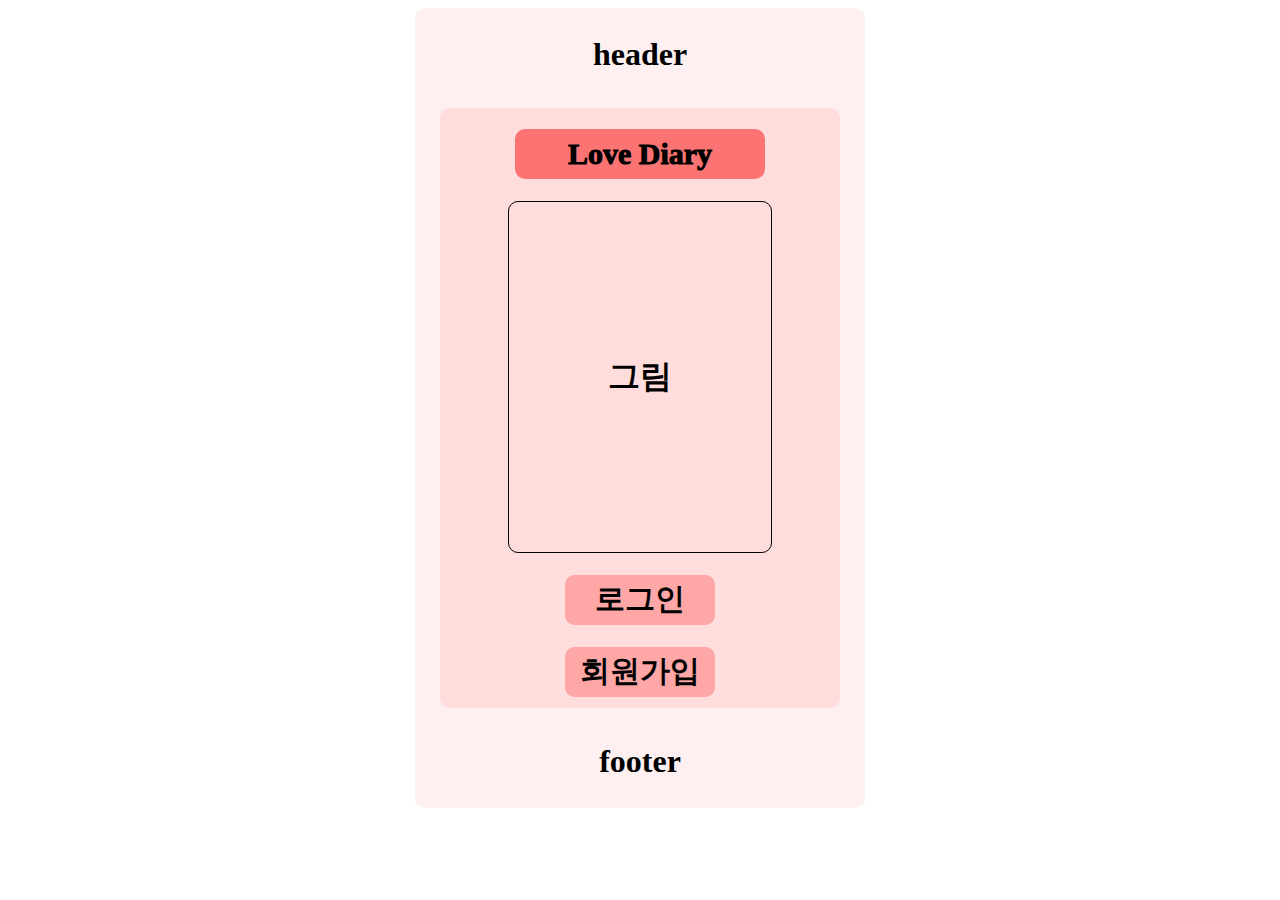
<file: example-sju/coupleDiaryTest/html/index.html>
<!DOCTYPE html>
<html lang="en">
<head>
  <meta charset="UTF-8">
  <meta name="viewport" content="width=device-width, initial-scale=1.0">
  <title>Document</title>
  <link rel="stylesheet" href="../css/index.css">
</head>
<body id="container">
  <div id="wrap">
    <header>
      <h1>header</h1>
    </header>
    <section id="section">
      <div id="indexTitle">
        Love Diary
      </div>
      <div id="indexPic">
        <h1>그림</h1>
      </div>
      <div id="indexLogin">
        <button id="indexLoginBtn">
          로그인
        </button>
      </div>
      <div id="indexJoin">
        <button id="indexJoinBtn">
          회원가입
        </button>
      </div>
    </section>
    <footer>
      <h1>footer</h1>
    </footer>
  </div>
</body>
</html>
</file>
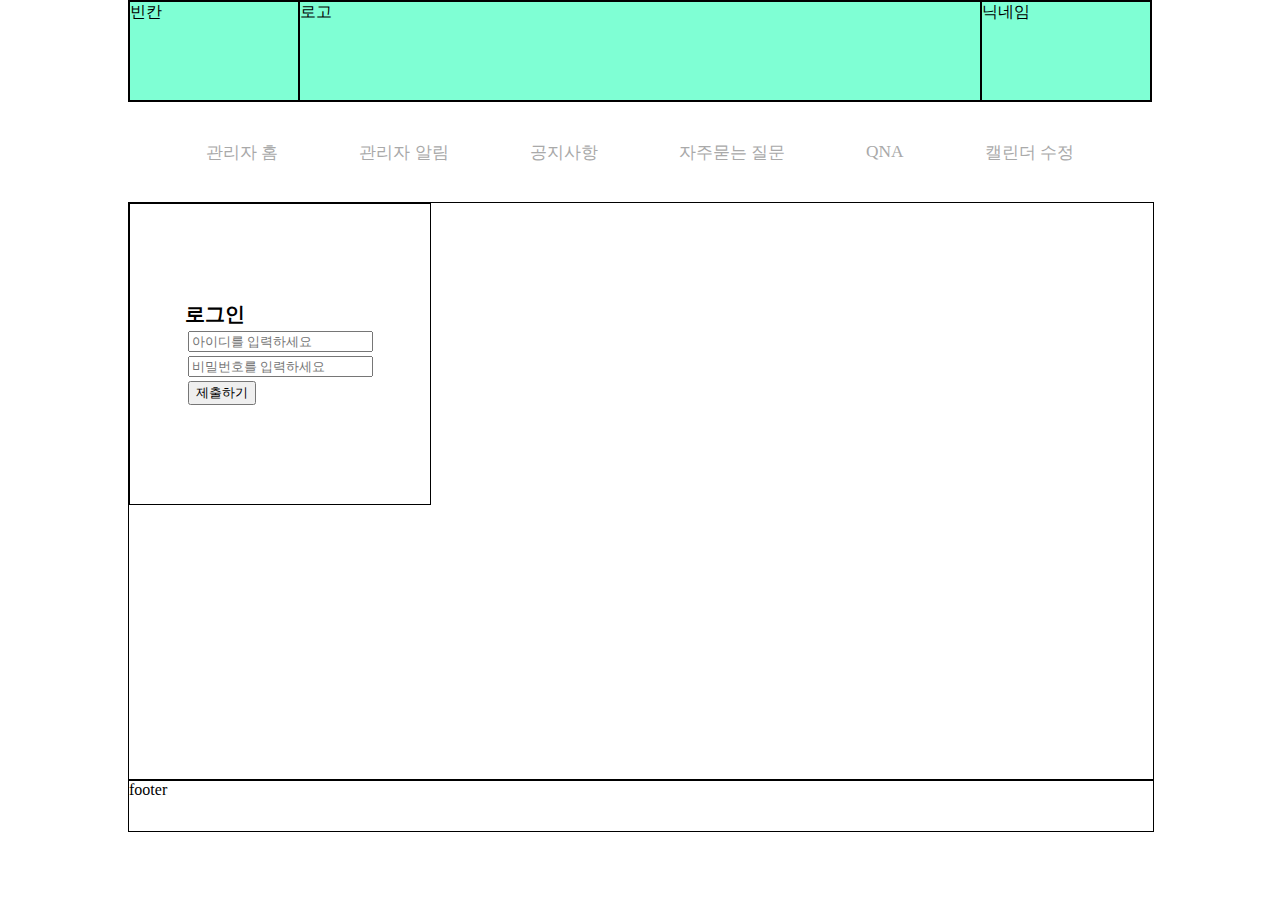
<file: example-sju/coupleDiaryTest/html/adminFAQ.html>
<!DOCTYPE html>
<html lang="en">

<head>
    <meta charset="UTF-8">
    <meta name="viewport" content="width=device-width, initial-scale=1.0">
    <link rel="stylesheet" href="../css/admimPage.css">
    <title>Document</title>
</head>

<body id="container">
    <div id="warp">
        <header id="header">
            <div>
                빈칸
            </div>
            <div>
                로고
            </div>
            <div>
                닉네임
            </div>
        </header>
        <nav>
            <div id="adminPage" class="nav">
                <a href="./adminPage.html">관리자 홈</a>
            </div>
            <div id="adminInfo" class="nav">
                <a href="./adminInfo.html">관리자 알림</a>
            </div>
            <div id="adminNotice" class="nav">
                <a href="./adminNotice.html">공지사항</a>
            </div>
            <div id="adminFAQ" class="nav">
                <a href="./adminFAQ.html">자주묻는 질문</a>
            </div>
            <div id="adminQNA" class="nav">
                <a href="./adminQNA.html">QNA</a>
            </div>
            <div id="editCalender" class="nav">
                <a href="./calender.html">캘린더 수정</a>
            </div>
        </nav>
        <section id="main">
            <div id="loginDiv">
                <form action="">
                    <table>
                        <span id="loginSpan">로그인</span>
                        <tr>
                            <td>
                                <input type="text" placeholder="아이디를 입력하세요">
                            </td>
                        </tr>
                        <tr>
                            <td>
                                <input type="password" placeholder="비밀번호를 입력하세요">
                            </td>
                        </tr>
                        <tr>
                            <td>
                                <input type="submit" value="제출하기">
                            </td>
                        </tr>
                    </table>
                </form>
            </div>
        </section>
        <footer id="footer">
            footer
        </footer>
    </div>
</body>

</html>
</file>
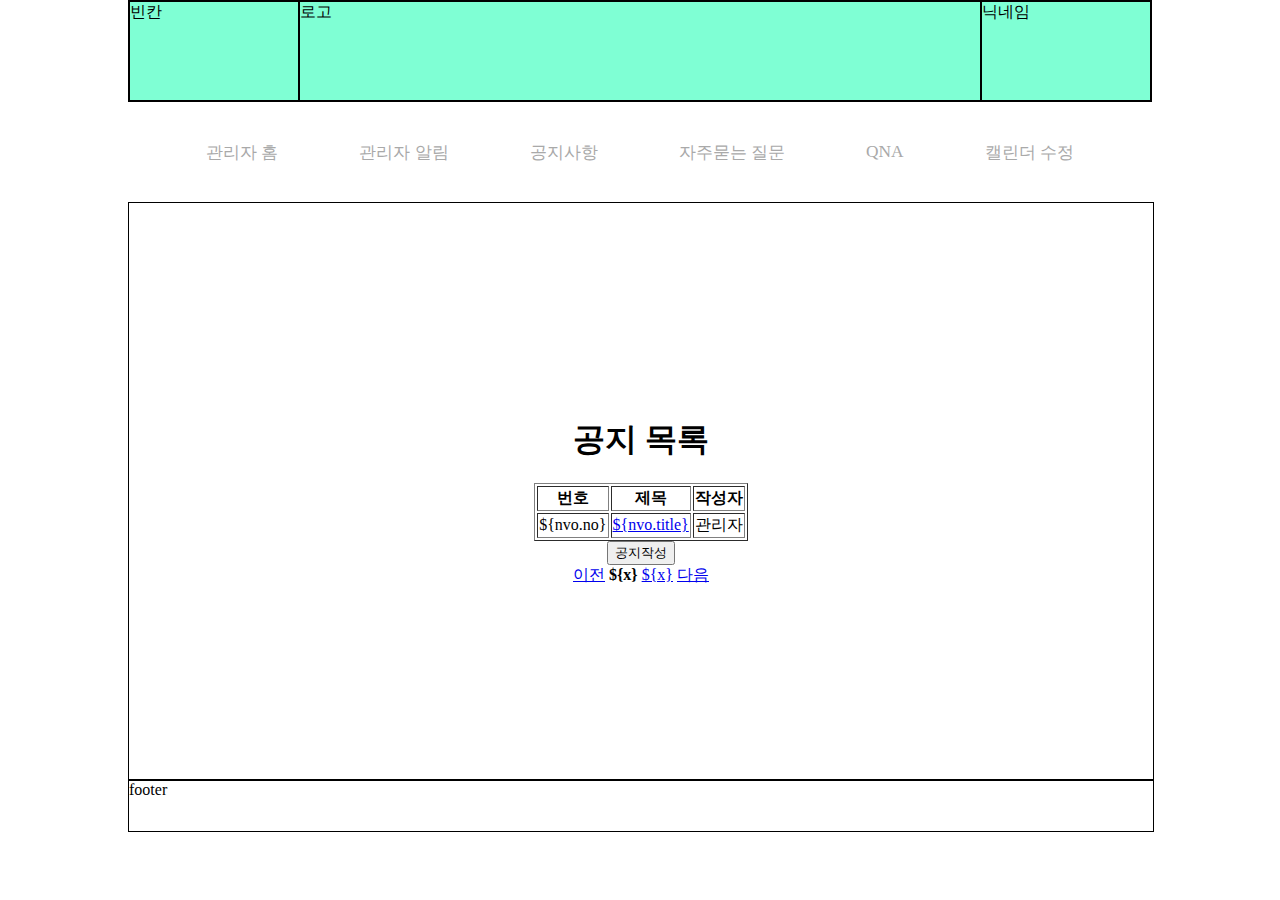
<file: example-sju/coupleDiaryTest/html/adminNotice.html>
<!DOCTYPE html>
<html lang="en">

<head>
    <meta charset="UTF-8">
    <meta name="viewport" content="width=device-width, initial-scale=1.0">
    <link rel="stylesheet" href="../css/admimPage.css">
    <title>Document</title>
</head>

<body id="container">
    <div id="warp">
        <header id="header">
            <div>
                빈칸
            </div>
            <div>
                로고
            </div>
            <div>
                닉네임
            </div>
        </header>
        <nav>
            <div id="adminPage" class="nav">
                <a href="./adminPage.html">관리자 홈</a>
            </div>
            <div id="adminInfo" class="nav">
                <a href="./adminInfo.html">관리자 알림</a>
            </div>
            <div id="adminNotice" class="nav">
                <a href="./adminNotice.html">공지사항</a>
            </div>
            <div id="adminFAQ" class="nav">
                <a href="./adminFAQ.html">자주묻는 질문</a>
            </div>
            <div id="adminQNA" class="nav">
                <a href="./adminQNA.html">QNA</a>
            </div>
            <div id="editCalender" class="nav">
                <a href="./calender.html">캘린더 수정</a>
            </div>
        </nav>
        <section id="mainLoginDiv">
			<div id="noticeBoard">
				<h1>공지 목록</h1>
				<table id="noticeBoardTable" border="1">
					<thead>
						<tr>
							<th>번호</th>
							<th>제목</th>
							<th>작성자</th>
						</tr>
					</thead>
					<tbody>
						<c:forEach items="${voList}" var="nvo">
							<tr>
								<td>${nvo.no}</td>
								<td><a
									href="/LoveDiary/notice?no=${nvo.no}&writerNo=${nvo.writerNo}">${nvo.title}</a>
								</td>
								<td><c:if test="${nvo.writerNo == 1}">관리자</c:if></td>
							</tr>
						</c:forEach>
					</tbody>
				</table>

				<c:if test="${not empty sessionScope.loginAdminVo}">
					<div>
						<button onclick="location.href='./adminNoticeInsert.html'">공지작성</button>
					</div>
				</c:if>

				<div id="page-area">
					<c:if test="${pvo.currentPage > 1}">
						<a href="/LoveDiary/notice/noticeList?pno=${pvo.currentPage-1}">이전</a>
					</c:if>
					<c:forEach begin="${pvo.startPage}" end="${pvo.endPage}" var="x">
						<c:choose>
							<c:when test="${pvo.currentPage == x}">
								<strong>${x}</strong>
							</c:when>
							<c:otherwise>
								<a href="/LoveDiary/notice/noticeList?pno=${x}">${x}</a>
							</c:otherwise>
						</c:choose>
					</c:forEach>
					<c:if test="${pvo.currentPage < pvo.maxPage}">
						<a href="/LoveDiary/notice/noticeList?pno=${pvo.currentPage+1}">다음</a>
					</c:if>
				</div>
			</div>

		</section>
        <footer id="footer">
            footer
        </footer>
    </div>
</body>

</html>
</file>
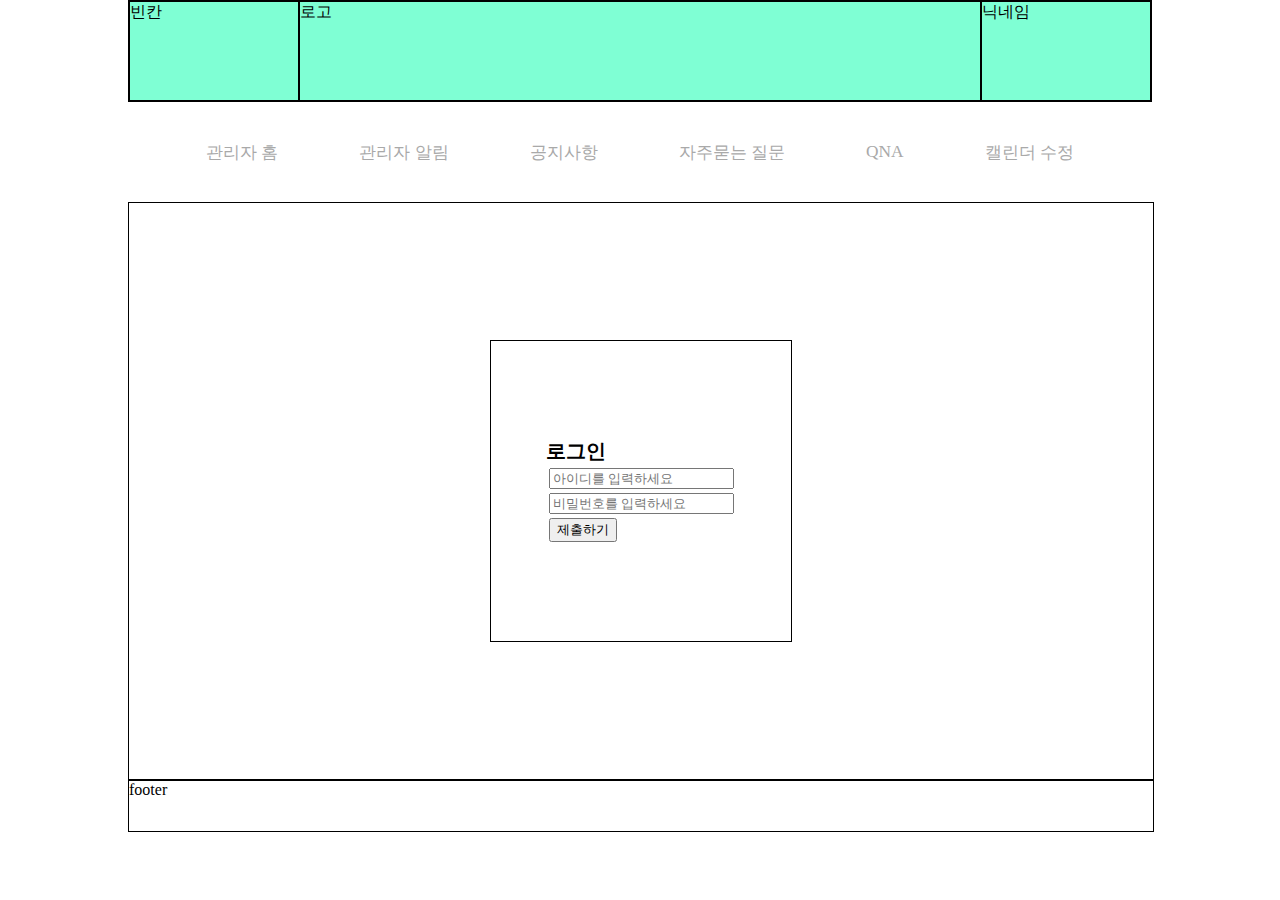
<file: example-sju/coupleDiaryTest/html/adminPage.html>
<!DOCTYPE html>
<html lang="en">

<head>
    <meta charset="UTF-8">
    <meta name="viewport" content="width=device-width, initial-scale=1.0">
    <link rel="stylesheet" href="../css/admimPage.css">
    <title>Document</title>
</head>

<body id="container">
    <div id="warp">
        <header id="header">
            <div>
                빈칸
            </div>
            <div>
                로고
            </div>
            <div>
                닉네임
            </div>
        </header>
        <nav>
            <div id="adminPage" class="nav">
                <a href="./adminPage.html">관리자 홈</a>
            </div>
            <div id="adminInfo" class="nav">
                <a href="./adminInfo.html">관리자 알림</a>
            </div>
            <div id="adminNotice" class="nav">
                <a href="./adminNotice.html">공지사항</a>
            </div>
            <div id="adminFAQ" class="nav">
                <a href="./adminFAQ.html">자주묻는 질문</a>
            </div>
            <div id="adminQNA" class="nav">
                <a href="./adminQNA.html">QNA</a>
            </div>
            <div id="editCalender" class="nav">
                <a href="./calender.html">캘린더 수정</a>
            </div>
        </nav>
        <section id="mainLoginDiv">
            <div id="loginDiv">
                <form action="">
                    <table>
                        <span id="loginSpan">로그인</span>
                        <tr>
                            <td>
                                <input type="text" placeholder="아이디를 입력하세요">
                            </td>
                        </tr>
                        <tr>
                            <td>
                                <input type="password" placeholder="비밀번호를 입력하세요">
                            </td>
                        </tr>
                        <tr>
                            <td>
                                <input type="submit" value="제출하기">
                            </td>
                        </tr>
                    </table>
                </form>
            </div>
        </section>
        <footer id="footer">
            footer
        </footer>
    </div>
</body>

</html>
</file>
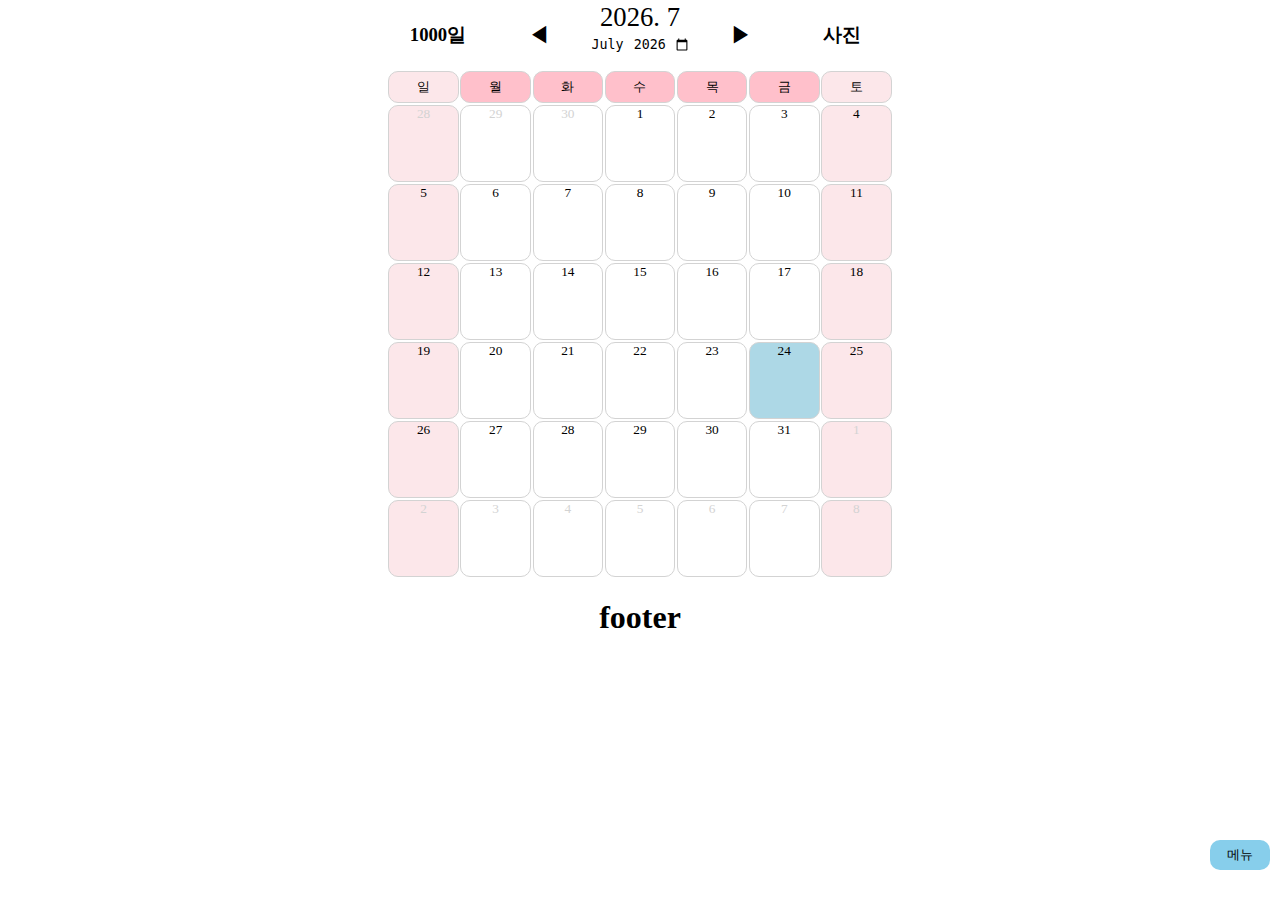
<file: example-sju/coupleDiaryTest/html/calender.html>
<!DOCTYPE html>
<html lang="ko">
<head>
  <meta charset="UTF-8">
  <meta name="viewport" content="width=device-width, initial-scale=1.0">
  <title>커플다이어리</title>
  <link rel="stylesheet" href="../css/sidebar.css">
  <link rel="stylesheet" href="../css/calender.css">
  <link rel="stylesheet" href="../css/popUpBoard.css">
  <script defer src="../js/sidebar.js"></script>
  <script defer src="../js/calender.js"></script>
  <script defer src="../js/popUpBoard.js"></script>
</head>
<body id="container">
  <!-- <aside id="sideL">
    <h1>sideLeft</h1>
  </aside> -->
  <div id="wrap">
    <header id="header">
      <div id="headerL">
        <h3>1000일</h3>
      </div>
      <div class="headerBtn">
        <button id="lastMonthBtn"> ◀ </button>
      </div>
      <div id="centerDate">
        <div id="today"></div>
        <div><input type="month" id="currentMonth"></div>
      </div>
      <div class="headerBtn">
        <button id="nextMonthBtn"> ▶ </button>
      </div>
      <div id="headerR">
        <h3>사진</h3>
      </div>
    </header>
    <div id="popUp">
      <span id="popUpDate">팝업</span>
      <ul>
          <li>일정1</li>
          <li>일정2</li>
          <li>일정3</li>
          <li>일정4</li>
          <li>일정5</li>
          <li>일정6</li>
          <li>일정7</li>
          <li>일정8</li>
          <li>일정9</li>
          <li>일정10</li>
          <li>일정11</li>
          <li>일정12</li>
      </ul>
      <div>
        <div id="anniversaryBoardBtn" class="insertBoardBnt ,anniversaryBoard">
          <button id="anniversaryBoardBtn">기념일</button>
        </div>
        <div id="scheduleBoardBtn" class="insertBoardBnt, scheduleBoard">
          <button id="scheduleBoardBtn">스캐쥴</button>
        </div>
        <div id="todoBoardBtn" class="insertBoardBnt, todoBoard">
          <button id="todoBoardBtn">todo</button>
        </div>
        <div id="diaryBoardBtn" class="insertBoardBnt, diaryBoard">
          <button id="diaryBoardBtn">일기</button>
        </div>
        <div id="accountBoardBtn" class="insertBoardBnt, accountBoard">
          <button id="accountBoardBtn">가계부</button>
        </div>
      </div>
      <button id="insertToggleBtn" class="closeDivBtn">닫기</button>
  </div>
  <div id="anniversaryBoard" class="anniversaryBoard">
    <form id="insertCalendar">
      <div id="categoryName">
        <span>기념일</span>
      </div>
      <div id="inputBox">
        <div>
          <input type="text" id="title" placeholder="제목 :">
        </div>
        <div>
          <textarea id="content" placeholder="내용 :"></textarea>
        </div>
        <div>
          <input type="date" id="date" placeholder="날짜">
        </div>
        <input type="submit" id="submitBtn">
      </div>
    </form>
    <button id="closeInsertCalendarBtn" class="closeDivBtn">닫기</button>
  </div>
  <div id="scheduleBoard" class="scheduleBoard">
    <form id="insertCalendar">
      <div>
        <div id="categoryName">
          <span>스케쥴</span>
        </div>
      </div>
      <div id="inputBox">
        <div>
          <input type="text" id="title" placeholder="제목 :">
        </div>
        <div>
          <textarea id="content" placeholder="내용 :"></textarea>
        </div>
        <div>
          <input type="date" id="date" placeholder="날짜">
        </div>
        <input type="submit" id="submitBtn">
      </div>
    </form>
    <button id="closeInsertCalendarBtn" class="closeDivBtn">닫기</button>
  </div>
  <div id="todoBoard" class="todoBoard">
    <form id="insertCalendar">
      <div>
        <div id="categoryName">
          <span>TODO</span>
        </div>
      </div>
      <div id="inputBox">
        <div>
          <input type="text" id="title" placeholder="제목 :">
        </div>
        <div>
          <textarea id="content" placeholder="내용 :"></textarea>
        </div>
        <div>
          <input type="date" id="date" placeholder="날짜">
        </div>
        <input type="submit" id="submitBtn">
      </div>
    </form>
    <button id="closeInsertCalendarBtn" class="closeDivBtn">닫기</button>
  </div>
  <div id="diaryBoard" class="diaryBoard">
    <form id="insertCalendar">
      <div>
        <div id="categoryName">
          <span>일기</span>
        </div>
      </div>
      <div id="inputBox">
        <div>
          <input type="text" id="title" placeholder="제목 :">
        </div>
        <div>
          <textarea id="content" placeholder="내용 :"></textarea>
        </div>
        <div>
          <input type="date" id="date" placeholder="날짜">
        </div>
        <input type="submit" id="submitBtn">
      </div>
    </form>
    <button id="closeInsertCalendarBtn" class="closeDivBtn">닫기</button>
  </div>
  <div id="accountBoard" class="accountBoard">
    <form id="insertCalendar">
      <div>
        <div id="categoryName">
          <span>가계부</span>
        </div>
      </div>
      <div id="inputBox">
        <div>
          <input type="text" id="title" placeholder="제목 :">
        </div>
        <div>
          <textarea id="content" placeholder="내용 :"></textarea>
        </div>
        <div>
          <input type="date" id="date" placeholder="날짜">
        </div>
        <input type="submit" id="submitBtn">
      </div>
    </form>
    <button id="closeInsertCalendarBtn" class="closeDivBtn">닫기</button>
  </div>
    <section id="section">
      <div class="calendar" id="calendar"></div>
    </section>
    <footer id="footer">
      <h1>footer</h1>
    </footer>
  </div>
  <button id="sidebarBtn">메뉴</button>
  <aside id="sidebar">
    <ul>
      <li><a href="../index.html">홈페이지</a></li>
      <li><a href="./html/mainFrame.html">달력</a></li>
      <li><a href="./html/todoList.html" onclick="loadPage('./html/todoList.html'); return false;">todoList</a></li>
      <li><a href="./html/diaryList.html" onclick="loadPage('./html/diaryList.html'); return false;">diaryList</a></li>
      <li><a href="./html/chat.html" onclick="loadPage('./html/chat.html'); return false;">채팅</a></li>
  </ul>
  </aside>
</body>
</html>
</file>
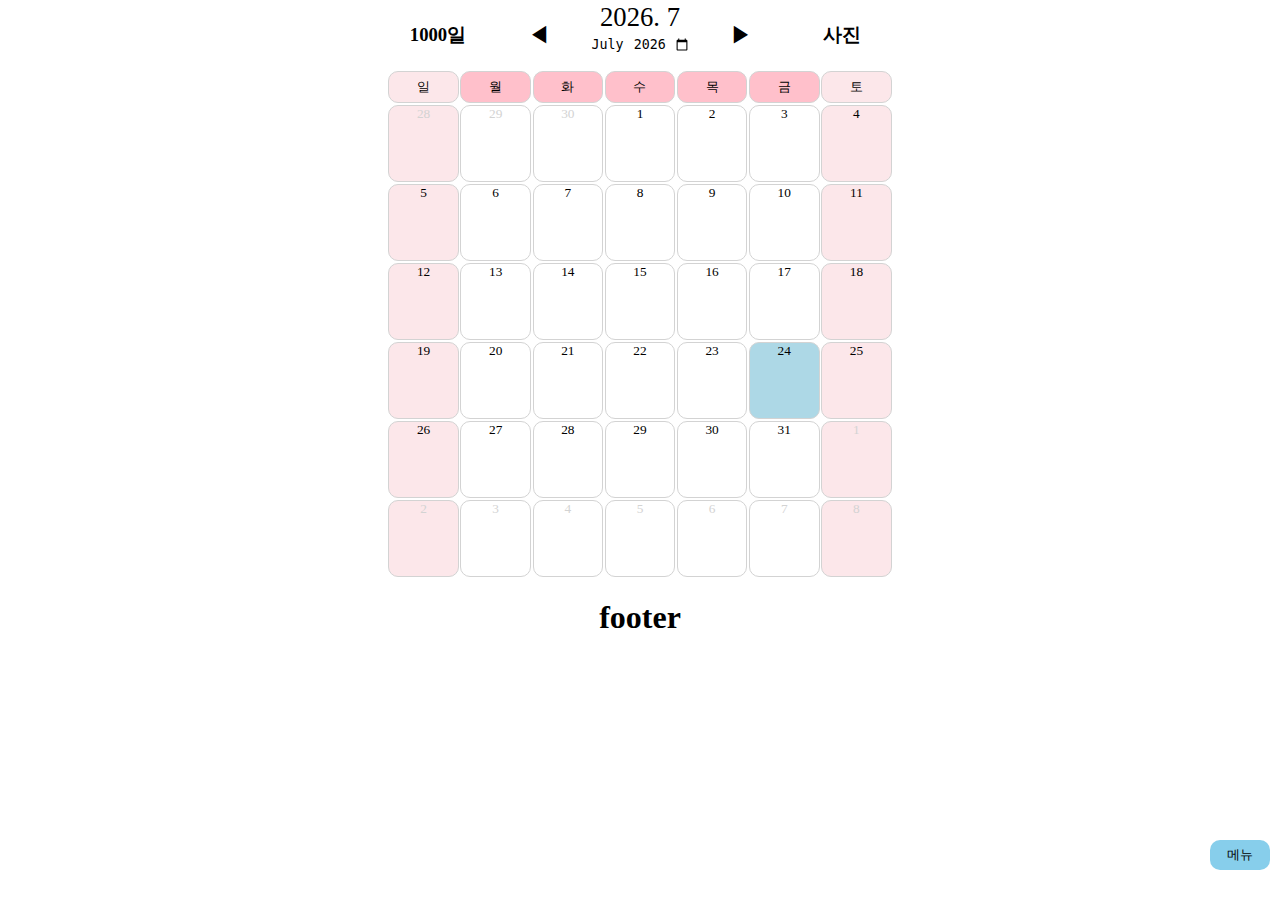
<file: example-chw/coupleDiaryTest 혜원1/coupleDiaryTest (6)/html/calender.html>
<!DOCTYPE html>
<html lang="ko">
<head>
  <meta charset="UTF-8">
  <meta name="viewport" content="width=device-width, initial-scale=1.0">
  <title>커플다이어리</title>
  <link rel="stylesheet" href="../css/sidebar.css">
  <link rel="stylesheet" href="../css/calender.css">
  <link rel="stylesheet" href="../css/popUpBoard.css">
  <script defer src="../js/sidebar.js"></script>
  <script defer src="../js/calender.js"></script>
</head>
<body id="container">
  <!-- <aside id="sideL">
    <h1>sideLeft</h1>
  </aside> -->
  <div id="wrap">
    <header id="header">
      <div id="headerL">
        <h3>1000일</h3>
      </div>
      <div class="headerBtn">
        <button id="lastMonthBtn"> ◀ </button>
      </div>
      <div id="centerDate">
        <div id="today"></div>
        <div><input type="month" id="currentMonth"></div>
      </div>
      <div class="headerBtn">
        <button id="nextMonthBtn"> ▶ </button>
      </div>
      <div id="headerR">
        <h3>사진</h3>
      </div>
    </header>
    <div id="popUp">
      <span id="popUpDate">팝업</span>
      <ul>
          <li>일정1</li>
          <li>일정2</li>
          <li>일정3</li>
          <li>일정4</li>
          <li>일정5</li>
          <li>일정6</li>
          <li>일정7</li>
          <li>일정8</li>
          <li>일정9</li>
          <li>일정10</li>
          <li>일정11</li>
          <li>일정12</li>
      </ul>
      <div>
        <div id="anniversaryBoardBtn" class="insertBoardBnt ,anniversaryBoard">
          <button id="anniversaryBoardBtn">기념일</button>
        </div>
        <div id="scheduleBoardBtn" class="insertBoardBnt, scheduleBoard">
          <button id="scheduleBoardBtn">스캐쥴</button>
        </div>
        <div id="todoBoardBtn" class="insertBoardBnt, todoBoard">
          <button id="todoBoardBtn">todo</button>
        </div>
        <div id="diaryBoardBtn" class="insertBoardBnt, diaryBoard">
          <button id="diaryBoardBtn">일기</button>
        </div>
        <div id="accountBoardBtn" class="insertBoardBnt, accountBoard">
          <button id="accountBoardBtn">가계부</button>
        </div>
      </div>
      <button id="insertToggleBtn" class="closeDivBtn">닫기</button>
  </div>
  
  <div id="anniversaryBoard" class="popUpBoard">
    <form id="insertCalendar">
      <div id="categoryName">
        <span>기념일</span>
      </div>
      <div id="inputBox">
        <div>
          <input type="text" id="title" placeholder="기념일을 입력해주세요">
        </div>
        <div>
          <textarea id="content" placeholder="내용을 입력해주세요"></textarea>
        </div>
        <div>
          <input type="date" id="date" placeholder="날짜">
        </div>
        <input type="submit" id="submitBtn">
      </div>
    </form>
    <button id="closeInsertCalendarBtn" class="closeDivBtn">닫기</button>
  
  </div>
  <div id="scheduleBoard" class="popUpBoard">
    <form id="insertCalendar">
        <div id="categoryName">
          <span>스케쥴</span>
        </div>
      <div id="inputBox">
        <div>
          <input type="text" id="title" placeholder="제목 :">
        </div>
        <div>
          <textarea id="content" placeholder="내용 :"></textarea>
        </div>
        <div>
          <input type="date" id="date" placeholder="날짜">
        </div>
        <input type="submit" id="submitBtn">
      </div>
    </form>
    <button id="closeInsertCalendarBtn" class="closeDivBtn">닫기</button>
  </div>
  <div id="todoBoard" class="popUpBoard">
    <form id="insertCalendar">
      <div>
        <div id="categoryName">
          <span>TODO</span>
        </div>
      </div>
      <div id="inputBox">
        <div>
          <input type="text" id="title" placeholder="제목 :">
        </div>
        <div>
          <textarea id="content" placeholder="내용 :"></textarea>
        </div>
        <div>
          <input type="date" id="date" placeholder="날짜">
        </div>
        <input type="submit" id="submitBtn">
      </div>
    </form>
    <button id="closeInsertCalendarBtn" class="closeDivBtn">닫기</button>
  </div>
  <div id="diaryBoard" class="popUpBoard">
    <form id="insertCalendar">
      <div>
        <div id="categoryName">
          <span>일기</span>
        </div>
      </div>
      <div id="inputBox">
        <div>
          <input type="text" id="title" placeholder="제목 :">
        </div>
        <div>
          <textarea id="content" placeholder="내용 :"></textarea>
        </div>
        <div>
          <input type="date" id="date" placeholder="날짜">
        </div>
        <input type="submit" id="submitBtn">
      </div>
    </form>
    <button id="closeInsertCalendarBtn" class="closeDivBtn">닫기</button>
  </div>
  <div id="accountBoard" class="popUpBoard">
    <form id="insertCalendar">
      <div>
        <div id="categoryName">
          <span>가계부</span>
        </div>
      </div>
      <div id="inputBox">
        <div>
          <input type="text" id="title" placeholder="제목 :">
        </div>
        <div>
          <textarea id="content" placeholder="내용 :"></textarea>
        </div>
        <div>
          <input type="date" id="date" placeholder="날짜">
        </div>
        <input type="submit" id="submitBtn">
      </div>
    </form>
    <button id="closeInsertCalendarBtn" class="closeDivBtn">닫기</button>
  </div>
    <section id="section">
      <div class="calendar" id="calendar"></div>
    </section>
    <footer id="footer">
      <h1>footer</h1>
    </footer>
  </div>
  <button id="sidebarBtn">메뉴</button>
  <aside id="sidebar">
    <ul>
      <li><a href="../index.html">홈페이지</a></li>
      <li><a href="./html/mainFrame.html">달력</a></li>
      <li><a href="./html/todoList.html" onclick="loadPage('./html/todoList.html'); return false;">todoList</a></li>
      <li><a href="./html/diaryList.html" onclick="loadPage('./html/diaryList.html'); return false;">diaryList</a></li>
      <li><a href="./html/chat.html" onclick="loadPage('./html/chat.html'); return false;">채팅</a></li>
  </ul>
  </aside>
</body>
</html>
</file>
<file: example-sju/coupleDiaryTest/css/index.css>
#container {
  display: grid;
  justify-items: center;
  align-items: center;
  place-self: center;
}

#wrap{
  display: grid;
  width: 450px;
  height: 800px;
  justify-items: center;
  align-items: center;
  place-self: center;
  background: #FEF0F0;
  border-radius: 10px;
}

#section {
  display: grid;
  justify-items: center;
  align-items: center;
  width: 400px;
  height: 600px;
  background: #FFDDDD;
  border-radius: 10px;
}

#section div {
  display: grid;
  justify-items: center;
  align-items: center;
}

#indexTitle {
  margin: 0 auto;
  margin-top: 10px;
  width: 250px;
  height: 50px;
  background: #FC7373;
  border-radius: 10px;
  font-size: 30px;
  font-weight: 1000;
}

#indexPic {
  width: 262px;
  height: 350px;
  border: 1px solid black;
  border-radius: 10px;
}

#indexLogin {
  width: 150px;
  height: 50px;
  background: #FFA7A7;
  border-radius: 10px;
}

#indexLogin button{
  width: 100%;
  height: 100%;
  background: #FFA7A7;
  border: none;
  border-radius: 10px;
  font-size: 30px;
  font-weight: 700;
}

#indexJoin {
  width: 150px;
  height: 50px;
  background: #FFA7A7;
  border-radius: 10px;
}

#indexJoin button{
  width: 100%;
  height: 100%;
  background: #FFA7A7;
  border: none;
  border-radius: 10px;
  font-size: 30px;
  font-weight: 700;
}
</file>
<file: example-sju/coupleDiaryTest/css/admimPage.css>
#container {
    margin: 0 auto;
    display: grid;
    width: 80vw;
    height: 80vh;
    grid-template-columns: 5fr;
    grid-template-rows: 1fr;
}

#header {
    height: 100px;
    display: grid;
    grid-template-columns: 1fr 4fr 1fr;
    background-color: aquamarine;
    border: 1px solid black;
}

#header div {
    border: 1px solid black;
}

#loginSpan{
    font-size: 15pt;
    font-weight: 800;
}

nav {
    width: 100%;
    height: 100px;
    display: flex;
    justify-content: space-evenly;
    align-items: center;
    font-size: 13pt;
}

.nav{
    margin: 3px;
    width: auto;
}

.nav a{
    color: darkgray;
    text-decoration-line: none;
}

#mainLoginDiv{
    display: grid;
    width: 100%;
    height: 80%;
    border: 1px solid black;
    justify-content: center;
    align-content: center;
}

#loginDiv{
    display: grid;
    width: 300px;
    height: 300px;
    border: 1px solid black;
    justify-items: center;
    align-items: center;
}

#main{
    display: grid;
    width: 100%;
    height: 80%;
    border: 1px solid black;
}

#QNATable{
    border: 1px solid black;
}

#footer{
    width: 100%;
    height: 50px;
    border: 1px solid black;
}

#noticeBoard{
    width: 400px;
    display: grid;
    justify-items: center
}
</file>
<file: example-sju/coupleDiaryTest/css/sidebar.css>
#sidebarBtn{
  width: 60px;
  height: 30px;
  border: none;
  border-radius: 10px;
  background-color: skyblue;
  position: absolute;
  right: 10px;
  bottom: 30px;
  cursor: pointer;
}

#sideL{
  width: 200px;
  height: 90vh;
  background-color: aqua;
  border-radius: 10px;
  position: relative;
  top: 45px;
  right: -200px;
  position: fixed;
  transition: 0.5s;
}

#sidebar{
  width: 200px;
  height: 300px;
  background-color: rgb(0, 255, 255, 0.7);
  border-radius: 10px;
  position: fixed;
  right: 10px;
  bottom: -800px;
  transition: 0.7s;
}

#sidebar.active {
  bottom: 100px;
}
</file>
<file: example-sju/coupleDiaryTest/css/calender.css>
#container{
  margin: 0 auto;
  width: 100vw;
  display: grid;
  justify-items: center;
  align-items: center;
}

#header {
  display: grid;
  grid-template-columns: repeat(5, 1fr); /* 5개의 열을 동일한 비율로 설정 */
  align-items: center; /* 요소들을 수직 가운데 정렬 */
}

#header > * {
  text-align: center; /* 모든 자식 요소의 텍스트 가운데 정렬 */
}

#centerDate{
  height: 70px;
}

#currentMonth{
  margin: 0 auto;
  height: 20px;
  width: 100px;
  border: 0;
}

input[type='month']::-webkit-clear-button {
  display: none;
}

#lastMonthBtn, #nextMonthBtn {
  width: 100%;
  height: 100%;
  margin: 0 auto;
  border: 0;
  background-color: transparent;
  font-size: 20px;
  font-weight: 900;
  cursor: pointer;
}

.headerBtn{
  display: flex;
  width: 100px;
  height: 60px;
  justify-self: center;
  align-self: center;
}

#footer{
  margin: 0;
  display: flex;
  flex-direction: column;
  justify-content: center;
  align-items: center;
}

.calendar {
  width: 100%;
  height: auto;
  margin: 0 auto;
  display: grid;
  grid-template-columns: repeat(7, 1fr);
}


.calendar > div:nth-child(7n+1) {
  background-color: #fce7ea;
}


.calendar > div:nth-child(7n) {
  background-color: #fce7ea;
}

.day {
  height: 75px;
  width: 95%;
  margin: 1px auto;
  border: 1px solid lightgray;
  text-align: center;
  font-size: 10pt;
  cursor: pointer;
  border-radius: 10px;
}

.header-day {
  display: grid;
  height: 30px;
  background-color: pink;
  place-items: center;
}

.day:hover {
  background-color: lightgray;
}

.today {
  background-color: lightblue;
}

#today {
  text-align: center;
  display: flex;
  justify-content: center;
  align-items: center;
  height: 50%;
  font-size: 20pt;
  border: none;
}

.disabled {
  color: lightgray;
  cursor: default;
}

#wrap > div {
  width: 80vw;
  height: 80vh;
  background-color: rgb(255, 210, 210);
  position: fixed;
  top: 50%;
  left: 50%;
  transform: translate(-50%, -50%);
  display: none;
  z-index: 999;
  padding: 20px;
  color: white;
  border-radius: 10px;
}

#anniversaryBoardBtn{
  position: absolute;
  right: 5px;
  bottom: 130px;
}

#scheduleBoardBtn{
  position: absolute;
  right: 5px;
  bottom: 105px;
}

#todoBoardBtn{
  position: absolute;
  right: 5px;
  bottom: 80px;
}

#diaryBoardBtn{
  position: absolute;
  right: 5px;
  bottom: 55px;
}

#accountBoardBtn{
  position: absolute;
  right: 5px;
  bottom: 30px;
}

.holiday {
    color: red;
    font-weight: bold;
}

.holiday-day {
    background-color: #fdd;
}
</file>
<file: example-sju/coupleDiaryTest/css/popUpBoard.css>
#popUp {
  max-width: 400px;
  height: 80vh;
  background-color: rgba(0, 0, 0, 0.5);
  position: fixed;
  top: 50%;
  left: 50%;
  transform: translate(-50%, -50%);
  display: none;
  z-index: 999;
  padding: 20px;
  color: white;
  border-radius: 10px;
}

#popUpDate{
  font-size: 20pt;
}

#closePopUp {
  position: absolute;
  border-radius: 10px;
  height: 50px;
  width: 50px;
  bottom: 20px;
  right: 20px;
}

#popUp button{
  border-radius: 10px;
  height: 50px;
  width: 50px;
}

.closeDivBtn{
  border-radius: 10px;
  height: 50px;
  width: 50px;
}


#closeInsertCalendarBtn {
  position: absolute;
  border-radius: 10px;
  height: 50px;
  width: 50px;
  bottom: 20px;
  right: 20px;
}

#insertCalendar {
  display: grid;
  justify-items: center;
}

#categoryName {
  margin-top: 50px;
  padding: 5px;
  box-sizing: border-box;
  width: auto;
  height: 50px;
  border-radius: 10px;
  left: 464px;
  top: 225px;
  background: #FFABAB;
  border: 1px solid #FFFFFF;
  font-size: 20pt;
  appearance:none;
  text-align-last: center;
}

#inputBox {
  margin: 20px;
  display: grid;
  justify-items: center;
  box-sizing: border-box;
  width: 70vw;
  height: 60vh;
  border-radius: 10px;
  left: 115px;
  top: 470px;

  background: #FFCCC5;
  box-shadow: 0px 4px 4px rgba(0, 0, 0, 0.25);
}

#inputBox div{
  margin: auto;
  margin-top: 20px;
  justify-self: center;
}

#inputBox input, textarea{
  font-size: 1.5rem;
  width: 50vw;
  justify-items: center;
}

#content{
  height: 30vh;
}

#date {
  color: lightgray;
  content: attr(placeholder);
}


#inputBox > #submitBtn {
  margin: 20px;
  width: 100px;
}

#insertToggleBtn{
  position: absolute;
  bottom: 10px;
  right: 10px;
}

#insertBtnDiv{
  display: grid;
  align-items: center;
  position: absolute;
  bottom: 10px;
  right: 10px;
}

#insertDetailDiv {
  position: absolute;
  height: 50px;
  width: 50px;
  bottom: 10px;
  right: 10px;
}

#anniversaryBoardBtn{
  position: absolute;
  right: 5px;
  bottom: 130px;
}

#scheduleBoardBtn{
  position: absolute;
  right: 5px;
  bottom: 105px;
}

#todoBoardBtn{
  position: absolute;
  right: 5px;
  bottom: 80px;
}

#diaryBoardBtn{
  position: absolute;
  right: 5px;
  bottom: 55px;
}

#accountBoardBtn{
  position: absolute;
  right: 5px;
  bottom: 30px;
}
</file>
<file: example-chw/coupleDiaryTest 혜원1/coupleDiaryTest (6)/css/sidebar.css>
#sidebarBtn{
  width: 60px;
  height: 30px;
  border: none;
  border-radius: 10px;
  background-color: skyblue;
  position: absolute;
  right: 10px;
  bottom: 30px;
  cursor: pointer;
}

#sideL{
  width: 200px;
  height: 90vh;
  background-color: aqua;
  border-radius: 10px;
  position: relative;
  top: 45px;
  right: -200px;
  position: fixed;
  transition: 0.5s;
}

#sidebar{
  width: 200px;
  height: 300px;
  background-color: rgb(0, 255, 255, 0.7);
  border-radius: 10px;
  position: fixed;
  right: 10px;
  bottom: -800px;
  transition: 0.7s;
}

#sidebar.active {
  bottom: 100px;
}
</file>
<file: example-chw/coupleDiaryTest 혜원1/coupleDiaryTest (6)/css/calender.css>
#container{
  margin: 0 auto;
  width: 100vw;
  display: grid;
  justify-items: center;
  align-items: center;
}

#header {
  display: grid;
  grid-template-columns: repeat(5, 1fr); /* 5개의 열을 동일한 비율로 설정 */
  align-items: center; /* 요소들을 수직 가운데 정렬 */
}

#header > * {
  text-align: center; /* 모든 자식 요소의 텍스트 가운데 정렬 */
}

#centerDate{
  height: 70px;
}

#currentMonth{
  margin: 0 auto;
  height: 20px;
  width: 100px;
  border: 0;
}

input[type='month']::-webkit-clear-button {
  display: none;
}

#lastMonthBtn, #nextMonthBtn {
  width: 100%;
  height: 100%;
  margin: 0 auto;
  border: 0;
  background-color: transparent;
  font-size: 20px;
  font-weight: 900;
  cursor: pointer;
}

.headerBtn{
  display: flex;
  width: 100px;
  height: 60px;
  justify-self: center;
  align-self: center;
}

#footer{
  margin: 0;
  display: flex;
  flex-direction: column;
  justify-content: center;
  align-items: center;
}

.calendar {
  width: 100%;
  height: auto;
  margin: 0 auto;
  display: grid;
  grid-template-columns: repeat(7, 1fr);
}


.calendar > div:nth-child(7n+1) {
  background-color: #fce7ea;
}


.calendar > div:nth-child(7n) {
  background-color: #fce7ea;
}

.day {
  height: 75px;
  width: 95%;
  margin: 1px auto;
  border: 1px solid lightgray;
  text-align: center;
  font-size: 10pt;
  cursor: pointer;
  border-radius: 10px;
}

.header-day {
  display: grid;
  height: 30px;
  background-color: pink;
  place-items: center;
}

.day:hover {
  background-color: lightgray;
}

.today {
  background-color: lightblue;
}

#today {
  text-align: center;
  display: flex;
  justify-content: center;
  align-items: center;
  height: 50%;
  font-size: 20pt;
  border: none;
}

.disabled {
  color: lightgray;
  cursor: default;
}

#wrap > div {
  width: 80%;
  max-width: 500px;
  height: 80vh;
  background-color: #fff6f6;
  position: fixed;
  top: 50%;
  left: 50%;
  transform: translate(-50%, -50%);
  display: none;
  z-index: 999;
  padding: 20px;
  color: rgb(97, 70, 70);
  border-radius: 10px;
  border: solid 2px rgb(190, 173, 173);
}
</file>
<file: example-chw/coupleDiaryTest 혜원1/coupleDiaryTest (6)/css/popUpBoard.css>
#popUp {
  max-width: 400px;
  height: 80vh;
  background-color: rgba(0, 0, 0, 0.5);
  position: fixed;
  top: 50%;
  left: 50%;
  transform: translate(-50%, -50%);
  display: none;
  z-index: 999;
  padding: 20px;
  color: white;
  border-radius: 10px;
}

#popUpDate{
  font-size: 20pt;
}

#closePopUp {
  position: absolute;
  border-radius: 10px;
  height: 50px;
  width: 50px;
  bottom: 20px;
  right: 20px;
}

#popUp button{
  border-radius: 10px;
  height: 50px;
  width: 50px;
}

.closeDivBtn{
  border-radius: 10px;
  height: 50px;
  width: 50px;
}

#closeInsertCalendarBtn {
  position: absolute;
  border-radius: 10px;
  height: 50px;
  width: 50px;
  bottom: 20px;
  right: 20px;
}

#insertCalendar {
  display: grid;
  justify-items: center;
  justify-content: center
}

#categoryName {
  margin-top: 50px;
  padding: 5px;
  box-sizing: border-box;
  width: auto;
  height: 50px;
  border-radius: 10px;
  left: 464px;
  top: 225px;
  background: hsl(0, 100%, 94%);
  border: 1px solid #e9b7b7;
  font-size: 20pt;
  appearance:none;
  text-align-last: center;
}

#inputBox {
  margin: 10px;
  width: 80vw;
  max-width: 450px;
  height: 60vh;
  display: grid;
  justify-items: center;
  box-sizing: border-box;
  border-radius: 10px;
  left: 115px;
  top: 470px;

  background: hsl(0, 100%, 94%);
  border: solid 2px rgb(172, 139, 129);
}

#inputBox div{
  margin: auto;
  margin-top: 30px;
  width: 80%;
  justify-self: center;
}

#inputBox input, textarea{
  width: 100%;
  height: 3vh;
  justify-items: center;
  border-radius: 10px;
  border-color: white;
  border: solid 2px rgb(199, 158, 158);
}


input[type=text]{
  border: 0;
}

#content{
  
  height: 30vh;
}

#date {
  color: rgb(114, 106, 106);
  content: attr(placeholder);
  border:0;
}


#inputBox > #submitBtn {
  margin: 20px;
  width: 100px;
  background-color: rgb(236, 178, 178);
}

#insertToggleBtn{
  position: absolute;
  bottom: 10px;
  right: 10px;
}

#insertBtnDiv{
  display: grid;
  align-items: center;
  position: absolute;
  bottom: 10px;
  right: 10px;
}

#insertDetailDiv {
  position: absolute;
  height: 50px;
  width: 50px;
  bottom: 10px;
  right: 10px;
}

#anniversaryBoardBtn{
  position: absolute;
  right: 5px;
  bottom: 130px;
}

#scheduleBoardBtn{
  position: absolute;
  right: 5px;
  bottom: 105px;
}

#todoBoardBtn{
  position: absolute;
  right: 5px;
  bottom: 80px;
}

#diaryBoardBtn{
  position: absolute;
  right: 5px;
  bottom: 55px;
}

#accountBoardBtn{
  position: absolute;
  right: 5px;
  bottom: 30px;
}
</file>
